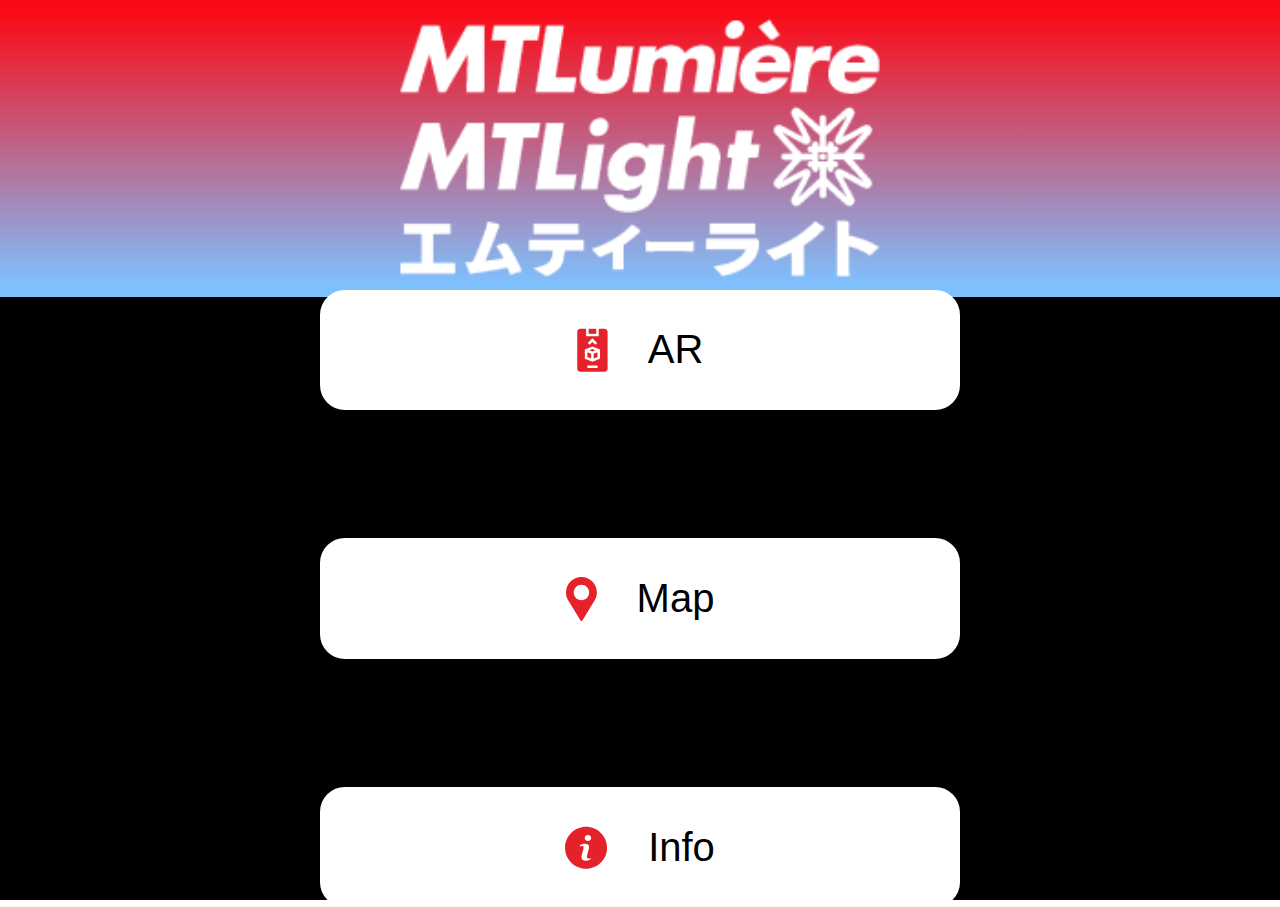
<file: index.html>
<!DOCTYPE html>
<html lang="en">
<head>
    <meta charset="UTF-8">
    <meta name="viewport" content="width=device-width, initial-scale=1.0">
    <title>MTLight Web App</title>
    <link rel="stylesheet" href="./styles.css" />
    
</head>
<body class="body-lp">
    <div id="logoBlock-lp">
        <img src="./assets/Logo_MTLight.png" id="logo-lp">
    </div>
    <div id="buttonBlock-lp">
        <button id="ar-button" class="btn-lp">
            <img src="./assets/ar_icon.svg" alt="AR Icon" class="icon">
            <span class="text">AR</span>
        </button>
        <button id="map-button" class="btn-lp">
            <img src="./assets/map_icon.svg" alt="Map Icon" class="icon">
            <span class="text">Map</span>
        </button>
        <button id="info-button" class="btn-lp">
            <img src="./assets/info_icon.svg" alt="AR Icon" class="icon">
            <span class="text">Info</span>
        </button>
    </div>
    <script src="./src/buttons-lp.js"></script>
</body>
</html>
</file>
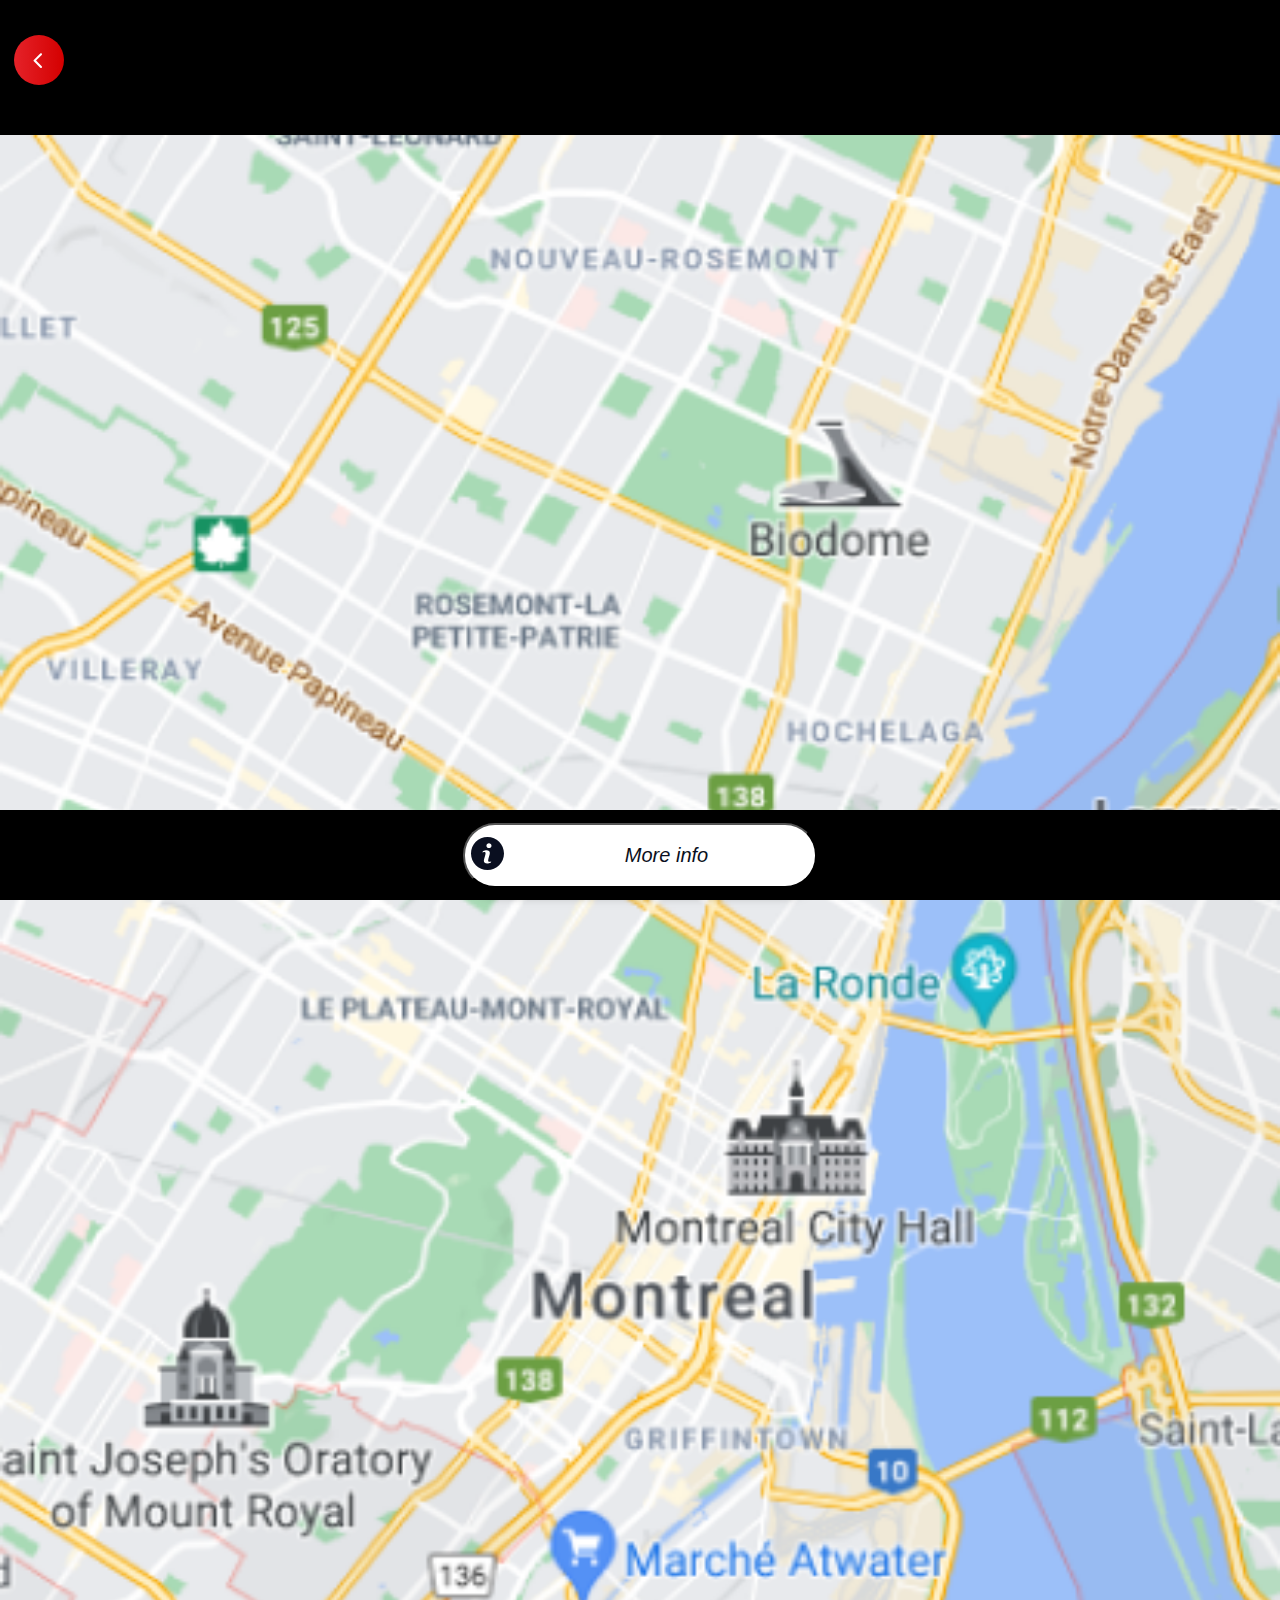
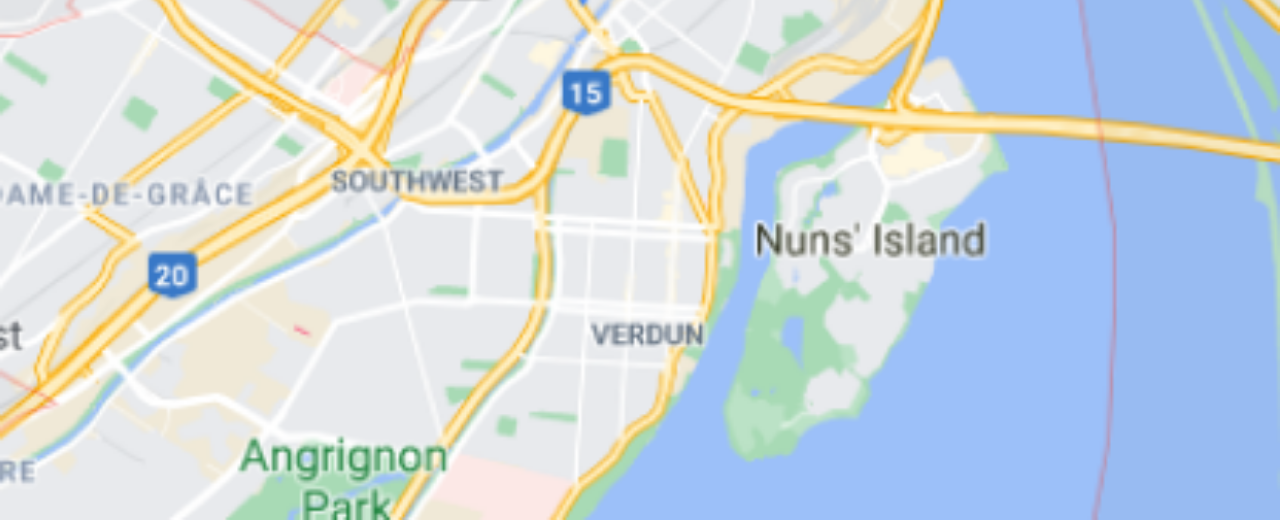
<file: map.html>
<!DOCTYPE html>
<html lang="en">
<head>
    <meta charset="UTF-8">
    <meta name="viewport" content="width=device-width, initial-scale=1.0">
    <link rel="stylesheet" href="./styles.css" />
    <title>Map</title>
</head>
<body class="body-map">
    <div class="header">
        <button><img src="./assets/return_icon.svg" alt="Return" id="return-button"></button>
    </div>
    <div class="content">
        <img src="./assets/Test_Map.png">
    </div>
    <div class="footer">
        <button id="info-button">
            <img src="./assets/moreInfo_icon.svg" alt="AR Icon" class="icon" align="left">
            More info
        </button>
    </div>
    <script src="./src/buttons-map.js"></script>
</body>
</html>
</file>
<file: styles.css>
#exit-button {
    /* position: absolute;
    top: 20px;
    right: 20px; */
    /* z-index: 9999; */
    background-color: #fff;
    color: #000;
    border-radius: 50%;
    width: 50px;
    height: 50px;
    text-align: center;
    font-size: 20px;
    line-height: 50px;
    cursor: pointer;
  }
#play-button {
    /* position: absolute;
    bottom: 20px;
    left: 50%; */
    /* z-index: 9999; */
    background-color: #fff;
    color: #000;
    border-radius: 50%;
    width: 50px;
    height: 50px;
    text-align: center;
    font-size: 20px;
    line-height: 50px;
    cursor: pointer;
  }

  /*Landing Page*/


  #logo-lp {
    width: 40%;
  }

  .body-lp {
    padding: 0px;
    margin: 0px;
    border: 0px;
    display:grid;
    grid-template-rows: 33% 67%;
    height: 100vh;
    overflow: hidden;
  }

  #logoBlock-lp {
    width: 100%;
    height: 100%;
    background: linear-gradient(0deg, #7EC1FF 3.93%, #FB0A16 95.81%);
    display: flex;
    justify-content: center;
    align-items: center;
  }

  #buttonBlock-lp {
    width: 100%;
    height: 100%;
    flex-shrink: 0;
    background-color: #000;
    display: flex;
    flex-direction: column;
    justify-content: center;
    align-items: center;
    height: 100%;
    background-color: #000;
  }

  .btn-lp {
    display: flex;
    justify-content: center;
    align-items: center;
    margin: 5%;
    width: 50%;
    height: 20%;
    padding: 1em;
    border: 2px solid #FFFFFF; /* White border */
    border-radius: 25px; /* Rounded borders */
    background-color: white; /* Transparent background */
    color: black; /* White text color */
    font-size: 40px;
    cursor: pointer;
    transition: background-color 0.3s, color 0.3s;
}

.icon{
  margin-right: 1em; /* Adds space to the right of the icon */
}

.btn-lp:hover {
  background-color: #7EC1FF; /* Lighter background on hover */
}

 /*Map Page*/

 .body-map {
  padding: 0px;
  margin: 0px;
  border: 0px;
  display:grid;
  grid-template-rows: 15% 75% 10%;
  height: 100vh;
  width: 100vw;
  overflow: hidden;
}

.header {
  width: 100%;
  height: 100%;
  flex-shrink: 0;
  background-color: #000;
  display: flex;
  flex-direction: row;
  justify-content: flex-start;
  align-items: center;
  background-color: #000;
}

.header button {
  background-color: black; /* Make background transparent */
  /* color: #000; */
  /* border-radius: 50%; */
  border:none;
  width: auto; /* 40% smaller than the original 50px */
  height: auto; /* 40% smaller than the original 50px */
  text-align: center;
  cursor:pointer;
}

.header button:hover {

}

.content {
  width: 100vw;
  height: auto;
}

.content img{
  width: 100%;       /* Ensures the image fills the width of its container */
  height: auto;      /* Maintains the aspect ratio of the image */
  object-fit: cover; /* This will cover the area of the container without stretching the image */
}

.footer {
  background-color: #000;
  display: flex;         /* Ensure it's a flex container */
  justify-content: center; /* Horizontally center the child elements (your button) */
  align-items: center;
}

.footer button {
  width: 22.125rem;
  height: 4.0625rem;
  flex-shrink: 0;
  border-radius: 2rem;
  background: #FFF;
  box-shadow: 0px 6px 12px 0px rgba(0, 0, 0, 0.50);
  color: #0A0F20;
  text-align: center;
  font-size: 1.25rem;
  font-style: italic;
  font-weight: 400;
  line-height: 2.25rem; /* 180% */
  cursor: pointer;
}

.footer button:hover {
  background-color: #7EC1FF; /* Lighter background on hover */
}
</file>
